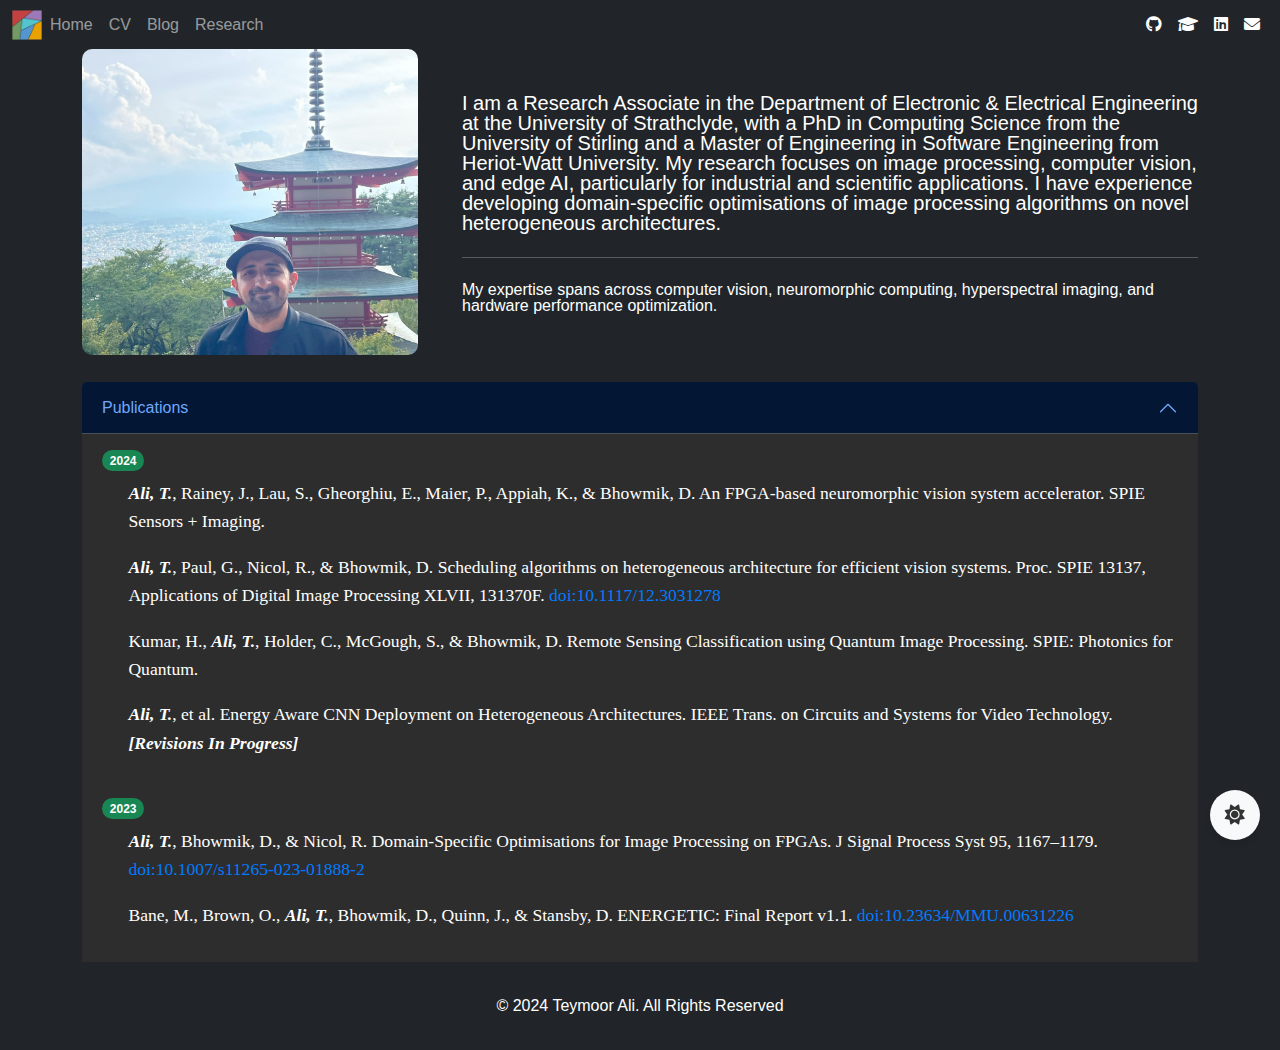
<file: index.html>
<!DOCTYPE html>
<html lang="en" data-bs-theme="dark">
<head>
    <meta charset="UTF-8" />
    <meta name="viewport" content="width=device-width, initial-scale=1.0" />
    <title>Teymoor Ali</title>
    <link rel="icon" type="image/x-icon" href="images/colours.png">

    <!-- Bootstrap CSS (Bootstrap 5.3) -->
    <link href="https://cdn.jsdelivr.net/npm/bootstrap@5.3.0/dist/css/bootstrap.min.css" rel="stylesheet">

    <!-- FontAwesome CSS -->
    <link rel="stylesheet" href="https://cdnjs.cloudflare.com/ajax/libs/font-awesome/6.0.0-beta3/css/all.min.css">

    <!-- Font Import -->
    <link rel="preconnect" href="https://rsms.me/">
    <link rel="stylesheet" href="https://rsms.me/inter/inter.css">
    <link href="https://fonts.googleapis.com/css?family=Playfair+Display:700,900&display=swap" rel="stylesheet">

    <!-- Custom CSS -->
    <link rel="stylesheet" href="css/css_reset.css" />
    <link rel="stylesheet" href="css/base.css" />
    <link rel="stylesheet" href="css/components.css" />
    <link rel="stylesheet" href="css/layout.css" />
</head>
<body>

<!-- Navbar -->
<nav class="navbar navbar-expand-lg navbar-dark bg-dark">
  <div class="container-fluid">
    <img src="images/colours.png" width="30" height="30" alt="">
    <!-- Navbar Toggler (Hamburger icon for mobile) -->
    <button class="navbar-toggler" type="button" data-bs-toggle="collapse" data-bs-target="#navbarNavDropdown" aria-controls="navbarNavDropdown" aria-expanded="false" aria-label="Toggle navigation">
      <span class="navbar-toggler-icon"></span>
    </button>

    <!-- Navbar links and icons -->
    <div class="collapse navbar-collapse" id="navbarNavDropdown">
      <!-- Left side: Links -->
      <ul class="navbar-nav me-auto mb-2 mb-lg-0">
        <li class="nav-item">
          <a class="nav-link" href="index.html">Home</a>
        </li>
        <li class="nav-item">
          <a class="nav-link" href="Teymoor_CV.pdf" download="Teymoor_CV">CV</a>
        </li>
        <li class="nav-item active">
          <a class="nav-link" href="Blog.html">Blog</a>
        </li>
        <li class="nav-item">
          <a class="nav-link" href="Research.html">Research</a>
        </li>
      </ul>

      <!-- Right side: Social Media Icons -->
      <ul class="navbar-nav ms-auto">
        <!-- GitHub Icon -->
        <li class="nav-item">
          <a class="nav-link" href="https://github.com/teymoor-ali" target="_blank">
            <i class="fab fa-github" style="color: white;"></i>
          </a>
        </li>
        <!-- Google Scholar Icon -->
        <li class="nav-item">
          <a class="nav-link" href="https://scholar.google.com/citations?user=Pa7Mhl4AAAAJ&hl" target="_blank">
            <i class="fas fa-graduation-cap" style="color: white;"></i>
          </a>
        </li>
        <!-- LinkedIn Icon -->
        <li class="nav-item">
          <a class="nav-link" href="https://www.linkedin.com/in/teymoor-ali/" target="_blank">
            <i class="fab fa-linkedin" style="color: white;"></i>
          </a>
        </li>
        <!-- Mail Icon -->
        <li class="nav-item">
          <a class="nav-link" href="mailto:Teymoor.A@Outlook.com">
            <i class="fas fa-envelope" style="color: white;"></i>
          </a>
        </li>
      </ul>
    </div>
  </div>
</nav>

<!-- Main Content Wrapper -->
<div class="content-wrapper container">
  <div class="row">
    <!-- Column 1: About Me Section -->
    <div class="col-md-4">
      <div class="about-image" style="padding-right: 20px;">
          <img src="images/Selfie.jpg" alt="Your Profile Picture" style="width: 100%; max-width: 400px; height: auto; border-radius: 10px;">
      </div>
    </div>

    <!-- Column 2: Jumbotron with Bio -->
    <div class="col-md-8 d-flex align-items-center">
      <div class="jumbotron">
        <p class="lead">I am a Research Associate in the Department of Electronic & Electrical Engineering at the University of Strathclyde, with a PhD in Computing Science from the University of Stirling and a Master of Engineering in Software Engineering from Heriot-Watt University. My research focuses on image processing, computer vision, and edge AI, particularly for industrial and scientific applications. I have experience developing domain-specific optimisations of image processing algorithms on novel heterogeneous architectures.</p>
        <hr class="my-4">
        <p>My expertise spans across computer vision, neuromorphic computing, hyperspectral imaging, and hardware performance optimization.</p>
      </div>
    </div>
  </div>

  <!-- Accordion for Publications -->
  <div class="row mt-4">
    <div class="col-md-12">
      <div class="accordion" id="accordionPanelsStayOpenExample">
        <div class="accordion-item" id="publications-accordion">
          <h2 class="accordion-header">
            <button class="accordion-button" type="button" data-bs-toggle="collapse" data-bs-target="#panelsStayOpen-collapseThree" aria-expanded="true" aria-controls="panelsStayOpen-collapseThree">
                Publications
            </button>
          </h2>
          <div id="panelsStayOpen-collapseThree" class="accordion-collapse collapse show">
            <div class="accordion-body">
              <!-- Year 2024 -->
              <span class="badge rounded-pill text-bg-success mb-2">2024</span>
              <ul class="publication-list">
                <li><strong>Ali, T.</strong>, Rainey, J., Lau, S., Gheorghiu, E., Maier, P., Appiah, K., & Bhowmik, D. <em>An FPGA-based neuromorphic vision system accelerator.</em> SPIE Sensors + Imaging.</li>
                <li><strong>Ali, T.</strong>, Paul, G., Nicol, R., & Bhowmik, D. <em>Scheduling algorithms on heterogeneous architecture for efficient vision systems.</em> Proc. SPIE 13137, Applications of Digital Image Processing XLVII, 131370F. <a href="https://doi.org/10.1117/12.3031278" target="_blank">doi:10.1117/12.3031278</a></li>
                <li>Kumar, H., <strong>Ali, T.</strong>, Holder, C., McGough, S., & Bhowmik, D. <em>Remote Sensing Classification using Quantum Image Processing.</em> SPIE: Photonics for Quantum.</li>
                <li><strong>Ali, T.</strong>, et al. <em>Energy Aware CNN Deployment on Heterogeneous Architectures.</em> IEEE Trans. on Circuits and Systems for Video Technology. <strong>[Revisions In Progress]</strong></li>
              </ul>

              <!-- Year 2023 -->
              <span class="badge rounded-pill text-bg-success mb-2 mt-4">2023</span>
              <ul class="publication-list">
                <li><strong>Ali, T.</strong>, Bhowmik, D., & Nicol, R. <em>Domain-Specific Optimisations for Image Processing on FPGAs.</em> J Signal Process Syst 95, 1167–1179. <a href="https://doi.org/10.1007/s11265-023-01888-2" target="_blank">doi:10.1007/s11265-023-01888-2</a></li>
                <li>Bane, M., Brown, O., <strong>Ali, T.</strong>, Bhowmik, D., Quinn, J., & Stansby, D. <em>ENERGETIC: Final Report v1.1.</em> <a href="https://doi.org/10.23634/MMU.00631226" target="_blank">doi:10.23634/MMU.00631226</a></li>
              </ul>
            </div>
          </div>
        </div>
      </div>
    </div>
  </div>

  <!-- Day/Night Mode Toggle Button -->
  <button class="theme-toggle-btn" id="theme-toggle">
    <i class="fas fa-sun"></i>
  </button>

</div>

<!-- Footer -->
<footer class="footer-container">
  <div class="text-center p-3">
    © 2024 Teymoor Ali. All Rights Reserved
  </div>
</footer>

<!-- Bootstrap JS and Popper.js (Bootstrap 5.3) -->
<script src="https://cdn.jsdelivr.net/npm/bootstrap@5.3.0/dist/js/bootstrap.bundle.min.js"></script>

<!-- Theme Toggle Script -->
<script src="js/theme-toggle.js"></script>

</body>
</html>
</file>
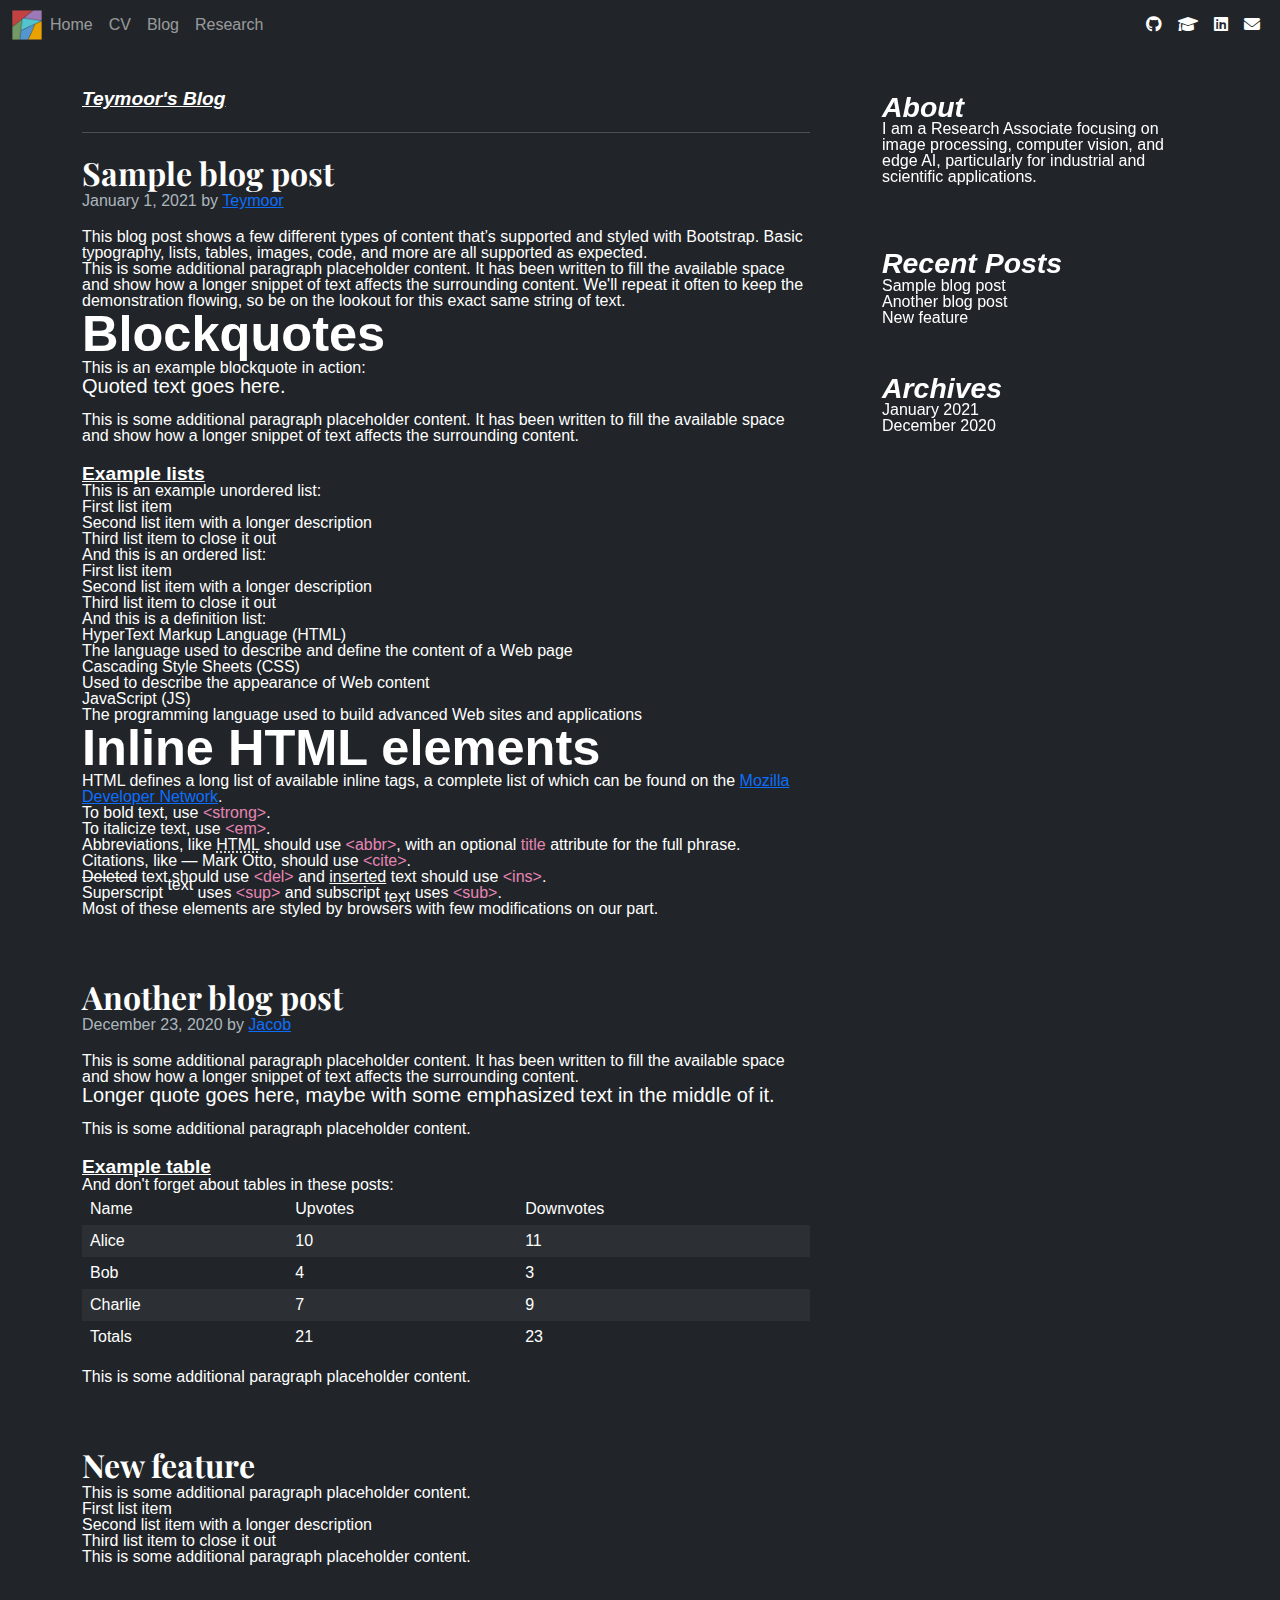
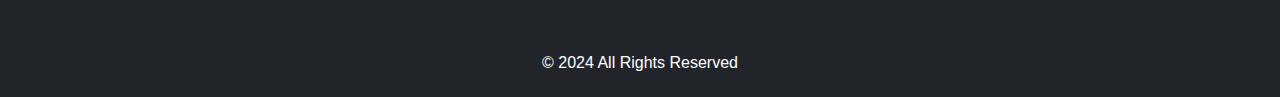
<file: Blog.html>
<!DOCTYPE html>
<html lang="en" data-bs-theme="dark">
<head>
    <meta charset="UTF-8" />
    <meta name="viewport" content="width=device-width, initial-scale=1.0" />
    <title>Blog - Teymoor Ali</title>
    <link rel="icon" type="image/x-icon" href="images/colours.png">

    <!-- Bootstrap CSS (Bootstrap 5.3) -->
    <link href="https://cdn.jsdelivr.net/npm/bootstrap@5.3.0/dist/css/bootstrap.min.css" rel="stylesheet">

    <!-- FontAwesome CSS -->
    <link rel="stylesheet" href="https://cdnjs.cloudflare.com/ajax/libs/font-awesome/6.0.0-beta3/css/all.min.css">

    <!-- Font Import -->
    <link rel="preconnect" href="https://rsms.me/">
    <link rel="stylesheet" href="https://rsms.me/inter/inter.css">
    <!-- Additional font from Bootstrap blog template -->
    <link href="https://fonts.googleapis.com/css?family=Playfair+Display:700,900&display=swap" rel="stylesheet">

    <!-- Custom CSS -->
    <link rel="stylesheet" href="css/css_reset.css" />
    <link rel="stylesheet" href="css/base.css" />
    <link rel="stylesheet" href="css/components.css" />
    <link rel="stylesheet" href="css/layout.css" />

    <style>
        /* Existing styles */
        html, body {
            height: 100%;
            margin: 0;
            display: flex;
            flex-direction: column;
        }

        .content-wrapper {
            flex: 1;
        }

        footer {
            background-color: rgba(255, 255, 255, 0.1);
            text-align: center;
            width: 100%;
            padding: 10px;
        }

        .footer-container {
            background-color: #212529;
        }

        /* Custom styles for the blog */
        .blog-post {
            margin-bottom: 4rem;
        }

        .blog-post-title {
            margin-bottom: 0.25rem;
            font-size: 2rem;
            font-family: 'Playfair Display', Georgia, 'Times New Roman', serif;
            color: #fff;
        }

        .blog-post-meta {
            margin-bottom: 1.25rem;
            color: #adb5bd;
        }

        /* Adjust the active nav-link */
        .nav-link.active {
            font-weight: bold;
            text-decoration: underline;
        }

        /* Sidebar styling */
        .sidebar .sidebar-module {
            padding: 15px;
            margin: 0 -15px 15px;
        }

        .sidebar .sidebar-module-inset {
            padding: 15px;
            background-color: #343a40;
            border-radius: 4px;
        }

        .sidebar .sidebar-module h4 {
            margin-top: 0;
            color: #fff;
        }

        /* Add padding to the main content */
        main.container {
            padding-top: 20px;
        }

        /* Ensure the background is dark */
        body {
            background-color: #212529;
            color: #fff;
        }

        /* Links */
        a {
            color: #0d6efd;
        }

        a:hover {
            color: #0a58ca;
        }

        /* Buttons */
        .btn-primary {
            background-color: #0d6efd;
            border-color: #0d6efd;
        }

        .btn-primary:hover {
            background-color: #0b5ed7;
            border-color: #0a58ca;
        }

        /* Borders */
        .border-bottom {
            border-bottom: 1px solid #495057;
        }

        /* Sidebar links */
        .sidebar a {
            color: #adb5bd;
        }

        .sidebar a:hover {
            color: #fff;
        }
    </style>
</head>
<body data-bs-theme="dark">

<!-- Navbar (Your original navbar) -->
<nav class="navbar navbar-expand-lg navbar-dark bg-dark">
  <div class="container-fluid">
    <img src="images/colours.png" width="30" height="30" alt="">
    <!-- Navbar Toggler (Hamburger icon for mobile) -->
    <button class="navbar-toggler" type="button" data-bs-toggle="collapse" data-bs-target="#navbarNavDropdown" aria-controls="navbarNavDropdown" aria-expanded="false" aria-label="Toggle navigation">
      <span class="navbar-toggler-icon"></span>
    </button>

    <!-- Navbar links and icons -->
    <div class="collapse navbar-collapse" id="navbarNavDropdown">
      <!-- Left side: navigation links -->
      <ul class="navbar-nav me-auto mb-2 mb-lg-0">
        <li class="nav-item">
          <a class="nav-link" href="index.html">Home</a>
        </li>
        <li class="nav-item">
          <a class="nav-link" href="Teymoor_CV.pdf" download="Teymoor_CV">CV</a>
        </li>
        <li class="nav-item active">
          <a class="nav-link" href="Blog.html">Blog</a>
        </li>
        <li class="nav-item">
          <a class="nav-link" href="research.html">Research</a>
        </li>
      </ul>

      <!-- Right side: Social Media Icons -->
      <ul class="navbar-nav ms-auto">
        <!-- GitHub Icon -->
        <li class="nav-item">
          <a class="nav-link" href="https://github.com/teymoor-ali" target="_blank">
            <i class="fab fa-github" style="color: white;"></i>
          </a>
        </li>
        <!-- Google Scholar Icon -->
        <li class="nav-item">
          <a class="nav-link" href="https://scholar.google.com/citations?user=Pa7Mhl4AAAAJ&hl" target="_blank">
            <i class="fas fa-graduation-cap" style="color: white;"></i>
          </a>
        </li>
        <!-- LinkedIn Icon -->
        <li class="nav-item">
          <a class="nav-link" href="https://www.linkedin.com/in/teymoor-ali/" target="_blank">
            <i class="fab fa-linkedin" style="color: white;"></i>
          </a>
        </li>
        <!-- Mail Icon -->
        <li class="nav-item">
          <a class="nav-link" href="mailto:Teymoor.A@Outlook.com">
            <i class="fas fa-envelope" style="color: white;"></i>
          </a>
        </li>
      </ul>
    </div>
  </div>
</nav>

<!-- Main Content Wrapper with Dark Background -->
<div class="content-wrapper">
  <main class="container">
    <!-- Main content -->
    <div class="row g-5">
      <div class="col-md-8">
        <h3 class="pb-4 mb-4 fst-italic border-bottom">
          Teymoor's Blog
        </h3>

        <!-- Sample Blog Post -->
        <article class="blog-post">
          <h2 class="blog-post-title">Sample blog post</h2>
          <p class="blog-post-meta">January 1, 2021 by <a href="#">Teymoor</a></p>

          <p>This blog post shows a few different types of content that’s supported and styled with Bootstrap. Basic typography, lists, tables, images, code, and more are all supported as expected.</p>
          <p>This is some additional paragraph placeholder content. It has been written to fill the available space and show how a longer snippet of text affects the surrounding content. We'll repeat it often to keep the demonstration flowing, so be on the lookout for this exact same string of text.</p>

          <h2>Blockquotes</h2>
          <p>This is an example blockquote in action:</p>
          <blockquote class="blockquote">
            <p>Quoted text goes here.</p>
          </blockquote>
          <p>This is some additional paragraph placeholder content. It has been written to fill the available space and show how a longer snippet of text affects the surrounding content.</p>

          <h3>Example lists</h3>
          <p>This is an example unordered list:</p>
          <ul>
            <li>First list item</li>
            <li>Second list item with a longer description</li>
            <li>Third list item to close it out</li>
          </ul>
          <p>And this is an ordered list:</p>
          <ol>
            <li>First list item</li>
            <li>Second list item with a longer description</li>
            <li>Third list item to close it out</li>
          </ol>
          <p>And this is a definition list:</p>
          <dl>
            <dt>HyperText Markup Language (HTML)</dt>
            <dd>The language used to describe and define the content of a Web page</dd>
            <dt>Cascading Style Sheets (CSS)</dt>
            <dd>Used to describe the appearance of Web content</dd>
            <dt>JavaScript (JS)</dt>
            <dd>The programming language used to build advanced Web sites and applications</dd>
          </dl>

          <h2>Inline HTML elements</h2>
          <p>HTML defines a long list of available inline tags, a complete list of which can be found on the <a href="https://developer.mozilla.org/en-US/docs/Web/HTML/Element">Mozilla Developer Network</a>.</p>
          <ul>
            <li><strong>To bold text</strong>, use <code>&lt;strong&gt;</code>.</li>
            <li><em>To italicize text</em>, use <code>&lt;em&gt;</code>.</li>
            <li>Abbreviations, like <abbr title="HyperText Markup Language">HTML</abbr> should use <code>&lt;abbr&gt;</code>, with an optional <code>title</code> attribute for the full phrase.</li>
            <li>Citations, like <cite>— Mark Otto</cite>, should use <code>&lt;cite&gt;</code>.</li>
            <li><del>Deleted</del> text should use <code>&lt;del&gt;</code> and <ins>inserted</ins> text should use <code>&lt;ins&gt;</code>.</li>
            <li>Superscript <sup>text</sup> uses <code>&lt;sup&gt;</code> and subscript <sub>text</sub> uses <code>&lt;sub&gt;</code>.</li>
          </ul>
          <p>Most of these elements are styled by browsers with few modifications on our part.</p>
        </article>

        <!-- Another Blog Post -->
        <article class="blog-post">
          <h2 class="blog-post-title">Another blog post</h2>
          <p class="blog-post-meta">December 23, 2020 by <a href="#">Jacob</a></p>

          <p>This is some additional paragraph placeholder content. It has been written to fill the available space and show how a longer snippet of text affects the surrounding content.</p>
          <blockquote class="blockquote">
            <p>Longer quote goes here, maybe with some <strong>emphasized text</strong> in the middle of it.</p>
          </blockquote>
          <p>This is some additional paragraph placeholder content.</p>

          <h3>Example table</h3>
          <p>And don't forget about tables in these posts:</p>
          <table class="table table-dark table-striped">
            <thead>
              <tr>
                <th>Name</th>
                <th>Upvotes</th>
                <th>Downvotes</th>
              </tr>
            </thead>
            <tbody>
              <tr>
                <td>Alice</td>
                <td>10</td>
                <td>11</td>
              </tr>
              <tr>
                <td>Bob</td>
                <td>4</td>
                <td>3</td>
              </tr>
              <tr>
                <td>Charlie</td>
                <td>7</td>
                <td>9</td>
              </tr>
            </tbody>
            <tfoot>
              <tr>
                <td>Totals</td>
                <td>21</td>
                <td>23</td>
              </tr>
            </tfoot>
          </table>
          <p>This is some additional paragraph placeholder content.</p>
        </article>

        <!-- New Feature Post -->
        <article class="blog-post">
          <h2 class="blog-post-title">New feature</h2>
          

          <p>This is some additional paragraph placeholder content.</p>
          <ul>
            <li>First list item</li>
            <li>Second list item with a longer description</li>
            <li>Third list item to close it out</li>
          </ul>
          <p>This is some additional paragraph placeholder content.</p>
        </article>

      </div>

      <!-- Sidebar -->
      <div class="col-md-4">
        <div class="position-sticky" style="top: 2rem;">
          <!-- About Section -->
          <div class="p-4 mb-3 bg-dark text-white rounded">
            <h4 class="fst-italic">About</h4>
            <p class="mb-0">
              I am a Research Associate focusing on image processing, computer vision, and edge AI, particularly for industrial and scientific applications.
            </p>
          </div>

          <!-- Recent Posts -->
          <div class="p-4">
            <h4 class="fst-italic">Recent Posts</h4>
            <ul class="list-unstyled">
              <li>
                <a href="#" class="text-decoration-none text-white">
                  Sample blog post
                </a>
              </li>
              <li>
                <a href="#" class="text-decoration-none text-white">
                  Another blog post
                </a>
              </li>
              <li>
                <a href="#" class="text-decoration-none text-white">
                  New feature
                </a>
              </li>
            </ul>
          </div>

          <!-- Archives -->
          <div class="p-4">
            <h4 class="fst-italic">Archives</h4>
            <ol class="list-unstyled mb-0">
              <li><a href="#" class="text-decoration-none text-white">January 2021</a></li>
              <li><a href="#" class="text-decoration-none text-white">December 2020</a></li>
              <!-- Add more archives as needed -->
            </ol>
          </div>
        </div>
      </div>
    </div>
  </main>
</div>

<!-- Footer -->
<footer class="footer-container">
  <div class="text-center p-3">
    © 2024 All Rights Reserved
  </div>
</footer>

<!-- Bootstrap JS and Popper.js (Bootstrap 5.3) -->
<script src="https://cdn.jsdelivr.net/npm/bootstrap@5.3.0/dist/js/bootstrap.bundle.min.js"></script>

</body>
</html>
</file>
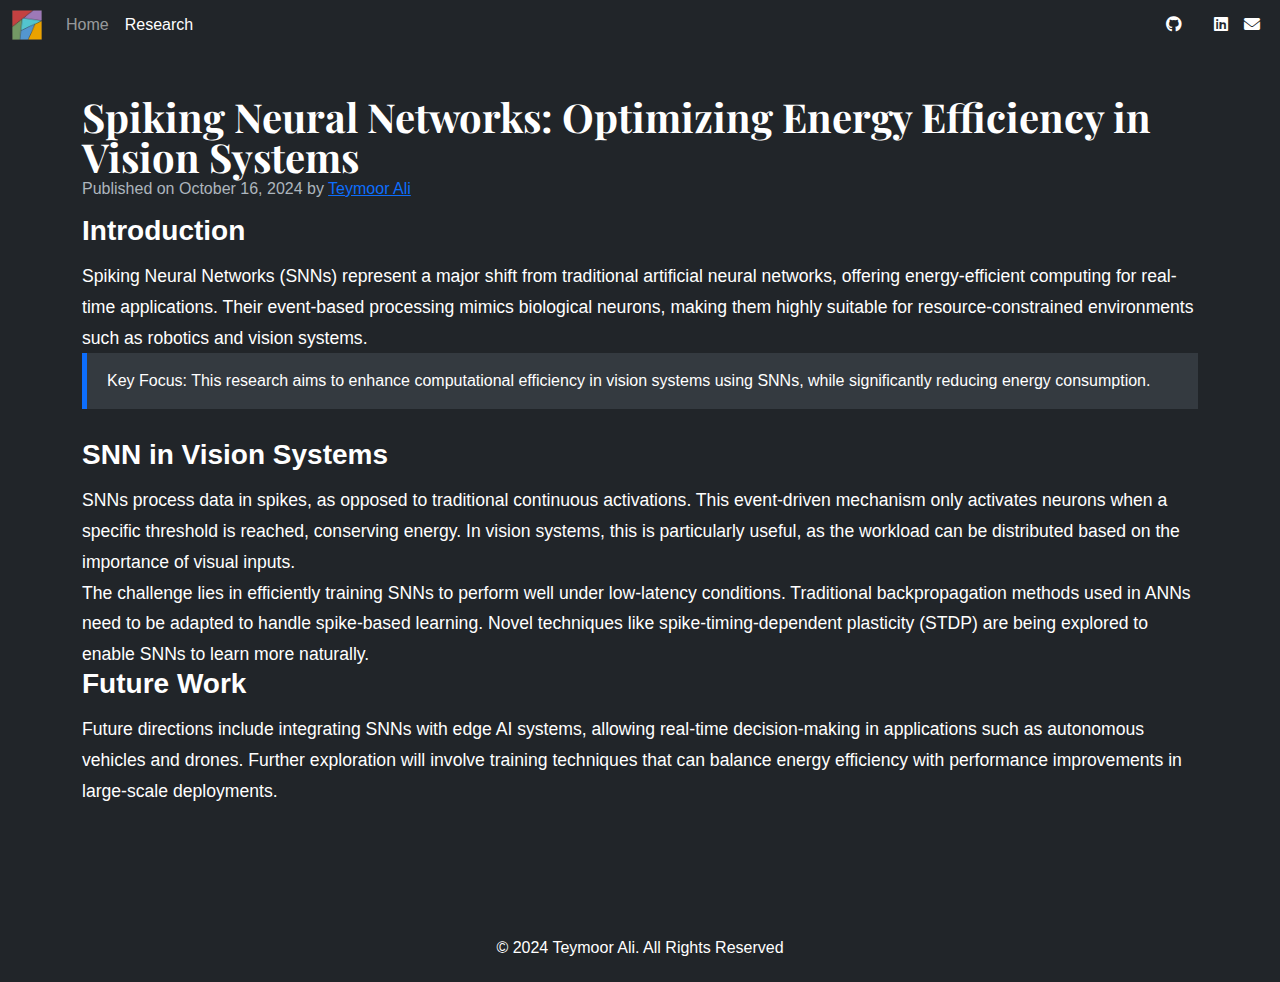
<file: Research-SNN.html>
<!DOCTYPE html>
<html lang="en" data-bs-theme="dark">
<head>
    <meta charset="UTF-8" />
    <meta name="viewport" content="width=device-width, initial-scale=1.0" />
    <title>Spiking Neural Networks Research - Teymoor Ali</title>
    <link rel="icon" type="image/x-icon" href="images/colours.png">

    <!-- Bootstrap CSS (Bootstrap 5.3) -->
    <link href="https://cdn.jsdelivr.net/npm/bootstrap@5.3.0/dist/css/bootstrap.min.css" rel="stylesheet">

    <!-- FontAwesome CSS -->
    <link rel="stylesheet" href="https://cdnjs.cloudflare.com/ajax/libs/font-awesome/6.0.0-beta3/css/all.min.css">

    <!-- Font Import -->
    <link rel="preconnect" href="https://rsms.me/">
    <link rel="stylesheet" href="https://rsms.me/inter/inter.css">
    <link href="https://fonts.googleapis.com/css?family=Playfair+Display:700,900&display=swap" rel="stylesheet">

    <!-- Custom CSS -->
    <link rel="stylesheet" href="css/css_reset.css" />
    <link rel="stylesheet" href="css/base.css" />
    <link rel="stylesheet" href="css/components.css" />
    <link rel="stylesheet" href="css/layout.css" />

    <style>
        /* Ensure the body and html take up the full height of the viewport */
        html, body {
            height: 100%;
            margin: 0;
            display: flex;
            flex-direction: column;
        }

        .content-wrapper {
            flex: 1;
            padding-bottom: 60px;
        }

        footer {
            background-color: rgba(255, 255, 255, 0.1);
            text-align: center;
            width: 100%;
            padding: 10px;
        }

        .footer-container {
            background-color: #212529;
        }

        /* Blog post title styling */
        .blog-post-title {
            margin-bottom: 0.25rem;
            font-size: 2.5rem;
            font-family: 'Playfair Display', Georgia, 'Times New Roman', serif;
            color: #fff;
        }

        /* Meta information styling */
        .blog-post-meta {
            color: #adb5bd;
            margin-bottom: 1.25rem;
        }

        /* General content styling */
        .blog-section h2 {
            font-size: 1.75rem;
            margin-bottom: 1rem;
        }

        .blog-section p {
            font-size: 1.1rem;
            line-height: 1.75;
            color: #fff;
        }

        /* Links */
        a {
            color: #0d6efd;
        }

        a:hover {
            color: #0a58ca;
        }

        /* Buttons */
        .btn-primary {
            background-color: #0d6efd;
            border-color: #0d6efd;
        }

        .btn-primary:hover {
            background-color: #0b5ed7;
            border-color: #0a58ca;
        }

        /* Callout Box */
        .callout {
            padding: 20px;
            background-color: #343a40;
            border-left: 5px solid #0d6efd;
            margin-bottom: 2rem;
        }
    </style>
</head>
<body data-bs-theme="dark">

<!-- Navbar -->
<nav class="navbar navbar-expand-lg navbar-dark bg-dark">
  <div class="container-fluid">
    <img src="images/colours.png" width="30" height="30" alt="Logo">
    <a class="navbar-brand" href="#"></a>
    <button class="navbar-toggler" type="button" data-bs-toggle="collapse" data-bs-target="#navbarNavDropdown" aria-controls="navbarNavDropdown" aria-expanded="false" aria-label="Toggle navigation">
      <span class="navbar-toggler-icon"></span>
    </button>
    <div class="collapse navbar-collapse" id="navbarNavDropdown">
      <ul class="navbar-nav me-auto mb-2 mb-lg-0">
        <li class="nav-item">
          <a class="nav-link" href="index.html">Home</a>
        </li>
        <li class="nav-item">
          <a class="nav-link active" href="research.html">Research</a>
        </li>
      </ul>

      <!-- Social Media Icons -->
      <ul class="navbar-nav ms-auto">
        <li class="nav-item">
          <a class="nav-link" href="https://github.com/teymoor-ali" target="_blank"><i class="fab fa-github" style="color: white;"></i></a>
        </li>
        <li class="nav-item">
          <a class="nav-link" href="https://scholar.google.com/citations?user=Pa7Mhl4AAAAJ&hl" target="_blank"><i class="fa-brands fa-google-scholar" style="color: white;"></i></a>
        </li>
        <li class="nav-item">
          <a class="nav-link" href="https://www.linkedin.com/in/teymoor-ali/" target="_blank"><i class="fab fa-linkedin" style="color: white;"></i></a>
        </li>
        <li class="nav-item">
          <a class="nav-link" href="mailto:Teymoor.A@Outlook.com"><i class="fas fa-envelope" style="color: white;"></i></a>
        </li>
      </ul>
    </div>
  </div>
</nav>

<!-- Main Content Wrapper -->
<div class="content-wrapper container mt-5">
  <h1 class="blog-post-title">Spiking Neural Networks: Optimizing Energy Efficiency in Vision Systems</h1>
  <p class="blog-post-meta">Published on October 16, 2024 by <a href="#">Teymoor Ali</a></p>

  <div class="blog-content">

    <!-- Introduction Section -->
    <div class="blog-section">
      <h2>Introduction</h2>
      <p>
        Spiking Neural Networks (SNNs) represent a major shift from traditional artificial neural networks, offering energy-efficient computing for real-time applications. Their event-based processing mimics biological neurons, making them highly suitable for resource-constrained environments such as robotics and vision systems.
      </p>
    </div>

    <!-- Key Focus Section -->
    <div class="callout">
      <strong>Key Focus:</strong> This research aims to enhance computational efficiency in vision systems using SNNs, while significantly reducing energy consumption.
    </div>

    <!-- SNN in Vision Systems Section -->
    <div class="blog-section">
      <h2>SNN in Vision Systems</h2>
      <p>
        SNNs process data in spikes, as opposed to traditional continuous activations. This event-driven mechanism only activates neurons when a specific threshold is reached, conserving energy. In vision systems, this is particularly useful, as the workload can be distributed based on the importance of visual inputs.
      </p>
      <p>
        The challenge lies in efficiently training SNNs to perform well under low-latency conditions. Traditional backpropagation methods used in ANNs need to be adapted to handle spike-based learning. Novel techniques like spike-timing-dependent plasticity (STDP) are being explored to enable SNNs to learn more naturally.
      </p>
    </div>

    <!-- Future Work Section -->
    <div class="blog-section">
      <h2>Future Work</h2>
      <p>
        Future directions include integrating SNNs with edge AI systems, allowing real-time decision-making in applications such as autonomous vehicles and drones. Further exploration will involve training techniques that can balance energy efficiency with performance improvements in large-scale deployments.
      </p>
    </div>

  </div>
</div>

<!-- Footer -->
<footer class="footer-container mt-5">
  <div class="text-center p-3">
    © 2024 Teymoor Ali. All Rights Reserved
  </div>
</footer>

<!-- Bootstrap JS and Popper.js -->
<script src="https://cdn.jsdelivr.net/npm/bootstrap@5.3.0/dist/js/bootstrap.bundle.min.js"></script>

</body>
</html>
</file>
<file: css/base.css>
/*  Colour Scheme  */
:root[data-theme="light"] {
  --text: #160803;
  --background: #fdf5f2;
  --primary: #f75e22;
  --secondary: #ead27b;
  --accent: #e6e15c;
}
:root[data-theme="dark"] {
  --text: #fceee9;
  --background: #0d0502;
  --primary: #dd4508;
  --secondary: #846c15;
  --accent: #a39f19;
}

/*  Font  */
@import url('https://fonts.googleapis.com/css?family=Inter:700|Inter:400');

body {
font-family: 'Inter', sans-serif;
font-weight: 400;
}

h1, h2, h3, h4, h5 {
font-family: 'Inter', sans-serif;
font-weight: 700;
}

html {
font-size: 100%; /* 16px */
}

h1 {
font-size: 4.210rem; /* 67.36px */
}

h2 {
font-size: 3.158rem; /* 50.56px */
}

h3 {
font-size: 2.369rem; /* 37.92px */
}

h4 {
font-size: 1.777rem; /* 28.48px */
}

h5 {
font-size: 1.333rem; /* 21.28px */
}

small {
font-size: 0.750rem; /* 12px */
}
</file>
<file: css/components.css>
#search-bar {
    display: flex;
    justify-content: center;
    width: 100%;
    max-width: 500px;
    margin: 20px auto;
}

#search-bar input {
    width: 100%;
    padding: 10px;
    border: 1px solid var(--primary);
    border-radius: 5px 0 0 5px;
}

#search-bar button {
    padding: 10px;
    border: 1px solid var(--primary);
    border-radius: 0 5px 5px 0;
    background-color: var(--primary);
    cursor: pointer;
}

/* Featured Section Styles */
#featured-content {
    text-align: center;
    padding: 40px;
}

/* Three-Column Content Styles */
#categories {
    display: flex;
    flex-wrap: wrap;
    justify-content: space-between;
    align-items: flex-start;
    padding: 40px;
    gap: 20px;
}

.category {
    flex: 1;
    max-width: 30%;
    padding: 20px;
    border-radius: 10px;
    text-align: center;
}

/* Image inside the category */
.category img {
    width: 100%;
    height: auto; /* Maintain aspect ratio */
    max-height: 500px;
    display: block;
    margin: 0 auto 20px;
}

/* Category Section Responsive Styling */
@media screen and (max-width: 768px) {
    #categories {
        gap: 10px; /* Reduce space between columns */
        padding: 20px; /* Reduce padding for smaller screens */
        flex-wrap: wrap; /* Allow items to wrap onto the next line if needed */
    }

    .category {
        flex: 1 1 calc(50% - 10px); /* Show two columns of equal width on smaller screens */
        max-width: 100%;
        margin-bottom: 20px; /* Space between rows if wrapped */
    }
}

@media screen and (max-width: 480px) {
    .category {
        flex: 1 1 100%; /* Stack categories vertically on small screens */
    }
}

.publication-list {
    font-family: "Times New Roman", Times, serif;
    font-size: 1.1rem;
    line-height: 1.6;
    margin-left: 0;
    padding-left: 1.5em;
}

.publication-list li {
    margin-bottom: 1em;
}

.publication-list strong {
    font-weight: bold;
    font-style: italic;
}

.publication-list a {
    text-decoration: none;
    color: #007bff;
}

.publication-list a:hover {
    text-decoration: underline;
    color: #0056b3;
}

h3 {
    font-weight: bold;
    text-decoration: underline;
    margin-top: 20px;
    font-size: 1.2rem; /* Adjust this value to make it smaller */
}

/* Night Mode Button Styling */
.theme-toggle-btn {
    position: fixed;
    bottom: 70px; /* Keeps the button above the footer */
    right: 20px;
    background-color: #f8f9fa;
    border: none;
    border-radius: 50%; /* Makes the button a perfect circle */
    box-shadow: 0px 4px 6px rgba(0, 0, 0, 0.1);
    padding: 10px;
    width: 50px; /* Fixed width to make it a circle */
    height: 50px; /* Fixed height to match width */
    cursor: pointer;
    display: flex;
    align-items: center;
    justify-content: center;
}

.theme-toggle-btn i {
    font-size: 20px;
    color: #333;
}

/* Accordion styles for the dark theme (default) */
.accordion-item {
    background-color: #212529; /* Dark background */
    border: none;
  }
  
  .accordion-header button {
    background-color: #343a40; /* Dark header background */
    color: #fff; /* White text for dark theme */
  }
  
  .accordion-body {
    background-color: #2d2d2d; /* Darker background for accordion body */
    color: #fff; /* White text */
  }
  
  /* Accordion styles for the light theme */
  .light-theme .accordion-item {
    background-color: #f8f9fa; /* Light background for light theme */
  }
  
  .light-theme .accordion-header button {
    background-color: #e9ecef; /* Light header background */
    color: #333; /* Dark text for light theme */
  }
  
  .light-theme .accordion-body {
    background-color: #fff; /* White background for accordion body */
    color: #333; /* Dark text */
  }
  
  /* Dark theme styles (default) */
body {
    background-color: #212529;
    color: #fff;
}

a {
    color: #0d6efd;
}

a:hover {
    color: #0a58ca;
}

/* Light theme styles */
body.light-theme {
    background-color: #f9f9f9;
    color: #333;
}

body.light-theme a {
    color: #007bff;
}

body.light-theme a:hover {
    color: #0056b3;
}

body.light-theme .navbar {
    background-color: #f8f9fa;
}

body.light-theme footer {
    background-color: #e9ecef;
}

body.light-theme .card {
    background-color: #fff;
    color: #333;
}

body.light-theme .btn {
    background-color: #007bff;
    border-color: #007bff;
}

body.light-theme .btn:hover {
    background-color: #0056b3;
    border-color: #0056b3;
}

/* Button styling for light theme */
body.light-theme .btn {
    background-color: #007bff;
    border-color: #007bff;
    color: #fff;  /* Ensures button text is white */
}

body.light-theme .btn:hover {
    background-color: #0056b3;
    border-color: #0056b3;
}

        /* Night Mode Button Styling */
        .theme-toggle-btn {
            position: fixed;
            bottom: 60px;
            right: 20px;
            background-color: #f8f9fa;
            border: none;
            border-radius: 50%;
            box-shadow: 0px 4px 6px rgba(0, 0, 0, 0.1);
            padding: 10px;
            cursor: pointer;
        }

        .theme-toggle-btn i {
            font-size: 20px;
            color: #333;
        }

        .light-theme .theme-toggle-btn {
            background-color: #212529;
        }

        .light-theme .theme-toggle-btn i {
            color: #fff;
        }
</file>
<file: css/layout.css>
/* General Layout and Grid Setup */
#gridcontainer {
    display: grid;
    height: 100vh;

    grid-template-areas:
        "header header header header"
        "nav nav nav nav"
        "main main main main"
        "foot foot foot foot";

    grid-template-columns: 1fr 1fr 1fr;
    grid-template-rows: auto auto 1fr auto;
}

/* Header and Logo Styles */
#main-header {
    display: flex;
    align-items: center;
    justify-content: space-between;
    padding: 30px;
    background-color: var(--background);
    flex-wrap: nowrap;
}

.logo img {
    max-width: 150px;
    width: auto;
    height: auto;
    object-fit: contain;
    margin-right: 20px;
}

/* Remove #flexnavbar to avoid conflicts with Bootstrap navbar */
/* Image Banner Styles */
#image-banner {
    width: 100%;
    position: relative;
    overflow: hidden;
}

#image-banner img {
    width: 100%;
    height: auto;
    max-height: 600px;
}

/* Footer Styling */
footer {
    text-align: center;
    padding: 20px;
    color: var(--text);
    background-color: var(--background);
}

/* Responsive Styles */
@media screen and (max-width: 768px) {
    #main-header {
        padding: 10px;
        flex-wrap: wrap;
        align-items: center;
    }

    .logo img {
        max-width: 100px;
        height: auto;
    }
}

/* Image Banner Adjustments for Smaller Screens */
@media screen and (max-width: 768px) {
    #image-banner img {
        height: auto;
        max-height: 400px;
    }
}

@media screen and (max-width: 480px) {
    #main-header {
        flex-direction: column;
        align-items: flex-start;
    }
}
</file>
